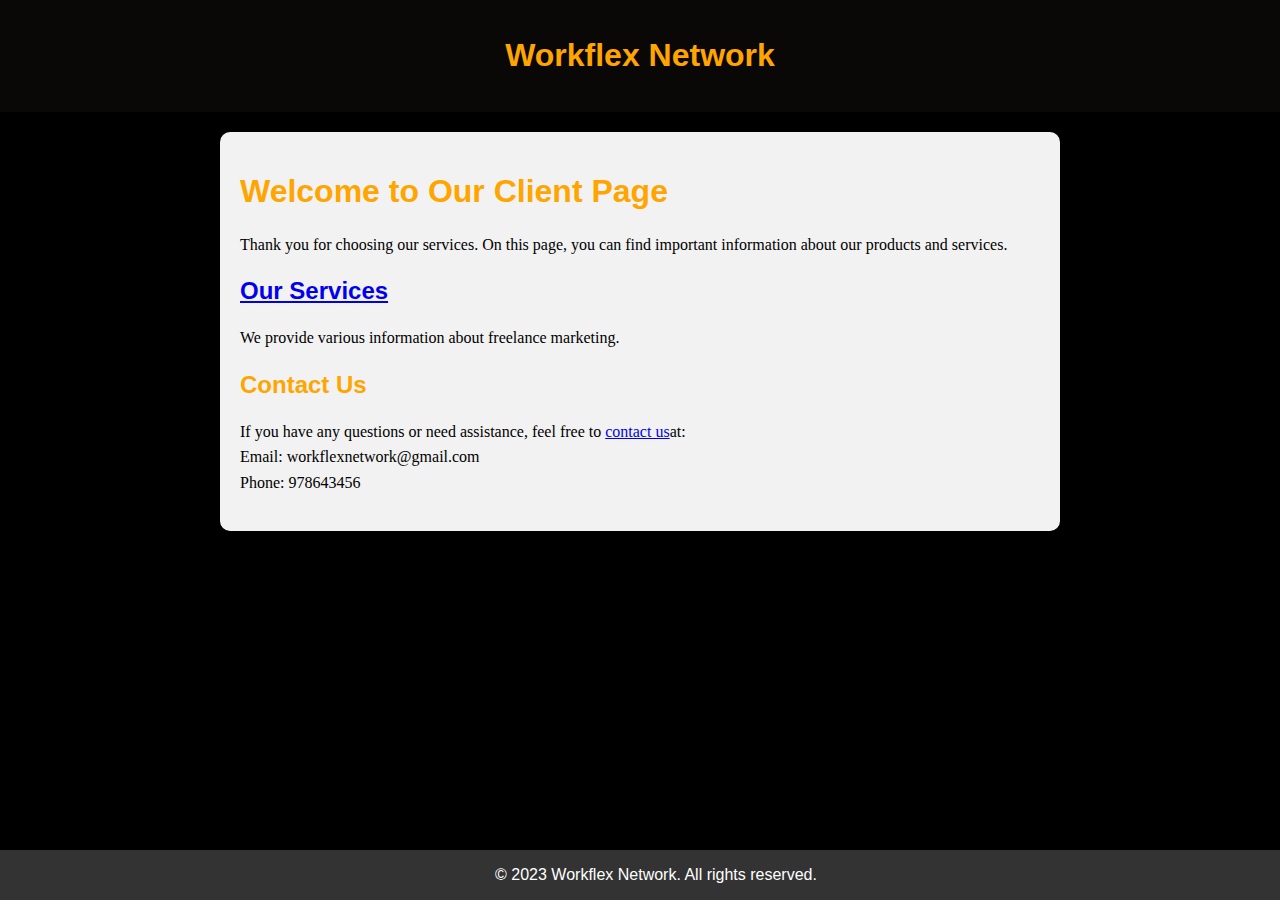
<file: clientpage.html>
<!DOCTYPE html>
<html lang="en">
<head>
    <meta charset="UTF-8">
    <meta name="viewport" content="width=device-width, initial-scale=1.0">
    <title>My Client Page</title>
    <style>
        body {
            font-family: Arial, sans-serif;
            margin: 0;
            padding: 0;
            background: black; 
            color: black; 
        }

        header {
            background-color: #0a0707;
            font-color: darkorange; 
            text-align: center;
            padding: 1em;
        }

        section {
            max-width: 800px;
            margin: 20px auto;
            padding: 20px;
            background-color: #f2f2f2;
            box-shadow: 0 0 10px rgba(0, 0, 0, 0.1);
            border-radius: 10px;
        }

        h1, h2 {
            color: orange; 
        }

        section h1, section h2 {
            font-family: 'Albertus Extra Bold', sans-serif;
            color: orange; 
        }

        p {
            line-height: 1.6;
            color: black; 
        }

        section p {
            font-family: 'Comic Sans MS', cursive;
        }

        footer {
            background-color: #333;
            color: white;
            text-align: center;
            padding: 1em;
            position: fixed;
            bottom: 0;
            width: 100%;
        }
    </style>
</head>

<body>

    <header>
        <h1>Workflex Network</h1>
    </header>

    <section>
        <h1>Welcome to Our Client Page</h1>
        <p>
            Thank you for choosing our services. On this page, you can find important information about our products and
            services.
        </p>
        <h2><a href="Services.html">Our Services</a></h2>
        <p>
            We provide various information about freelance marketing.
        </p>
        <h2>Contact Us</h2>
        <p>
            If you have any questions or need assistance, feel free to <a href="contact.html">contact us</a>at:
            <br>
            Email: workflexnetwork@gmail.com
            <br>
            Phone: 978643456
        </p>
    </section>
    <footer>
        &copy; 2023 Workflex Network. All rights reserved.
    </footer>
</body>
</html>
</file>
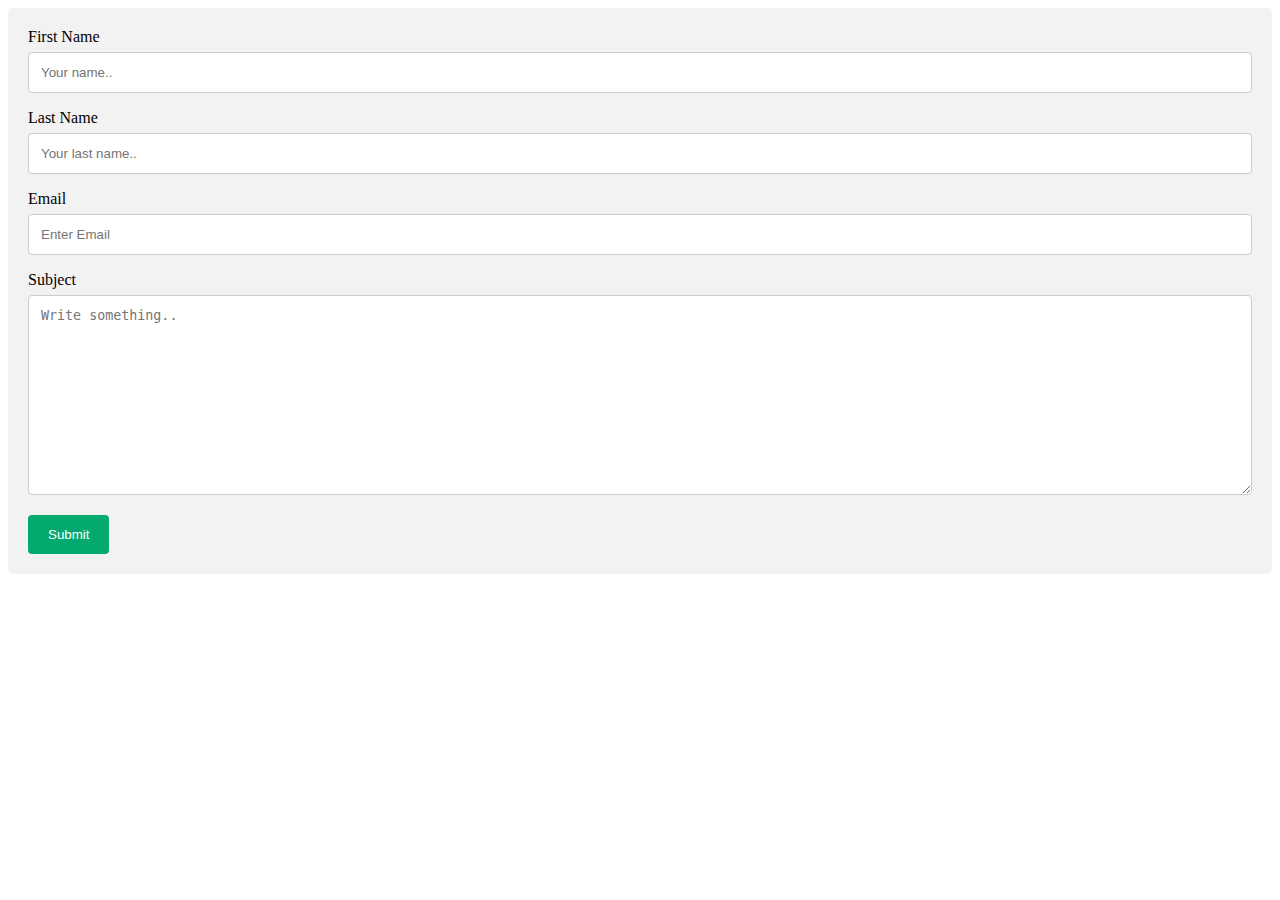
<file: contact.html>
<!DOCTYPE html>
<html lang="en">
<head>
    <meta charset="UTF-8">
    <meta name="viewport" content="width=device-width, initial-scale=1.0">
    <title>Contact us</title>
    <link rel="stylesheet" href="contact.css">
</head>
<body>
    <div class="container">
        <form action="action_page.php">
      
          <label for="fname">First Name</label>
          <input type="text" id="fname" name="firstname" placeholder="Your name..">
      
          <label for="lname">Last Name</label>
          <input type="text" id="lname" name="lastname" placeholder="Your last name..">
          <label for="lname">Email</label>
          <input type="text" id="Email" name="Email" placeholder="Enter Email">
      
     
          <label for="subject">Subject</label>
          <textarea id="subject" name="subject" placeholder="Write something.." style="height:200px"></textarea>
      
          <input type="submit" value="Submit">
      
        </form>
      </div>
</body>
</html>
</file>
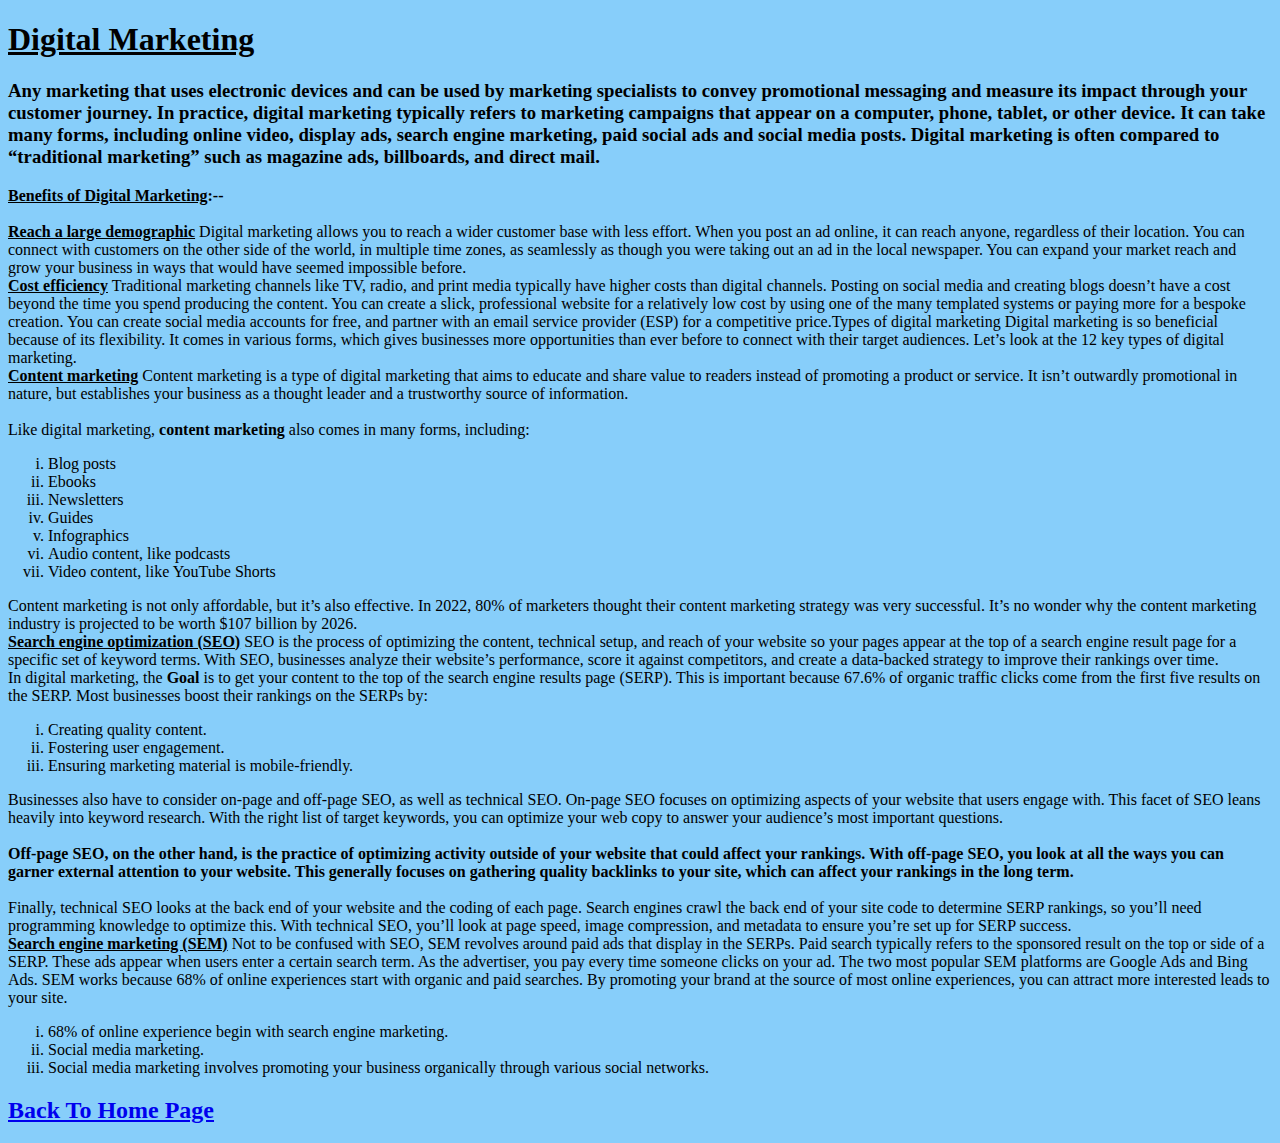
<file: DigitalMarketing.html>
<!DOCTYPE html>
<html>
    <head>
        <title>DigitalMarketing</title>
        <meta charset="UTF-8">
        <link rel="stylesheet" href="DM.css">
    </head>
    <body id="one">
        <h1><u>Digital Marketing</u></h1>
        <h3>Any marketing that uses electronic devices and can be used by marketing specialists to convey promotional messaging and measure its impact through your customer journey. In practice, digital marketing typically refers to marketing campaigns that appear on a computer, phone, tablet, or other device. It can take many forms, including online video, display ads, search engine marketing, paid social ads and social media posts. Digital marketing is often compared to “traditional marketing” such as magazine ads, billboards, and direct mail.</h3>
        <p><strong><u>Benefits of Digital Marketing</u>:--</strong>
            <br>
            <br>
            <strong><u>Reach a large demographic</u></strong>
            Digital marketing allows you to reach a wider customer base with less effort. When you post an ad online, it can reach anyone, regardless of their location. You can connect with customers on the other side of the world, in multiple time zones, as seamlessly as though you were taking out an ad in the local newspaper. You can expand your market reach and grow your business in ways that would have seemed impossible before.
            <br>
            <strong><u>Cost efficiency</u></strong>
            Traditional marketing channels like TV, radio, and print media typically have higher costs than digital channels. Posting on social media and creating blogs doesn’t have a cost beyond the time you spend producing the content. You can create a slick, professional website for a relatively low cost by using one of the many templated systems or paying more for a bespoke creation. You can create social media accounts for free, and partner with an email service provider (ESP) for a competitive price.Types of digital marketing
            Digital marketing is so beneficial because of its flexibility. It comes in various forms, which gives businesses more opportunities than ever before to connect with their target audiences. Let’s look at the 12 key types of digital marketing.<br>
            
            <strong><u>Content marketing</u></strong>
            Content marketing is a type of digital marketing that aims to educate and share value to readers instead of promoting a product or service. It isn’t outwardly promotional in nature, but establishes your business as a thought leader and a trustworthy source of information.
            <br>
            <br>
            Like digital marketing, <strong>content marketing</strong> also comes in many forms, including:
            <br>
            <ol type="i">
            <li>Blog posts<br></li>
            <li>Ebooks<br></li>
            <li>Newsletters<br></li>
            <li>Guides <br></li>
            <li>Infographics<br></li>
            <li>Audio content, like podcasts<br></li>
            <li>Video content, like YouTube Shorts<br></li>
            </ol>
            Content marketing is not only affordable, but it’s also effective. In 2022, 80% of marketers thought their content marketing strategy was very successful. It’s no wonder why the content marketing industry is projected to be worth $107 billion by 2026.
            <br>
            <strong><u>Search engine optimization (SEO)</u></strong>
            SEO is the process of optimizing the content, technical setup, and reach of your website so your pages appear at the top of a search engine result page for a specific set of keyword terms. With SEO, businesses analyze their website’s performance, score it against competitors, and create a data-backed strategy to improve their rankings over time.
            <br>
            In digital marketing, the <strong>Goal</strong> is to get your content to the top of the search engine results page (SERP). This is important because 67.6% of organic traffic clicks come from the first five results on the SERP. Most businesses boost their rankings on the SERPs by:
            <br>
            <ol type="i"> 
            <li>Creating quality content.<br></li>
            <li>Fostering user engagement.<br></li>
            <li>Ensuring marketing material is mobile-friendly.<br></li>
            </ol>
            Businesses also have to consider on-page and off-page SEO, as well as technical SEO. On-page SEO focuses on optimizing aspects of your website that users engage with. This facet of SEO leans heavily into keyword research. With the right list of target keywords, you can optimize your web copy to answer your audience’s most important questions.
            <br>
            <br>
            <strong>Off-page SEO, on the other hand, is the practice of optimizing activity outside of your website that could affect your rankings. With off-page SEO, you look at all the ways you can garner external attention to your website. This generally focuses on gathering quality backlinks to your site, which can affect your rankings in the long term.</strong>
            <br>
            <br>
            Finally, technical SEO looks at the back end of your website and the coding of each page. Search engines crawl the back end of your site code to determine SERP rankings, so you’ll need programming knowledge to optimize this. With technical SEO, you’ll look at page speed, image compression, and metadata to ensure you’re set up for SERP success.
            <br>
            <strong><u>Search engine marketing (SEM)</u></strong> 
            Not to be confused with SEO, SEM revolves around paid ads that display in the SERPs. Paid search typically refers to the sponsored result on the top or side of a SERP. These ads appear when users enter a certain search term. As the advertiser, you pay every time someone clicks on your ad. The two most popular SEM platforms are Google Ads and Bing Ads.
            SEM works because 68% of online experiences start with organic and paid searches. By promoting your brand at the source of most online experiences, you can attract more interested leads to your site.<br>
            <ol type="i">
            <li>68% of online experience begin with search engine marketing.<br></li>
            <li>Social media marketing.<br></li>
            <li>Social media marketing involves promoting your business organically through various social networks.<br></li>
            </ol> 
            <h2><a href="index.html">Back To Home Page</a></h2>
        </p>
    </body>
</html>
</file>
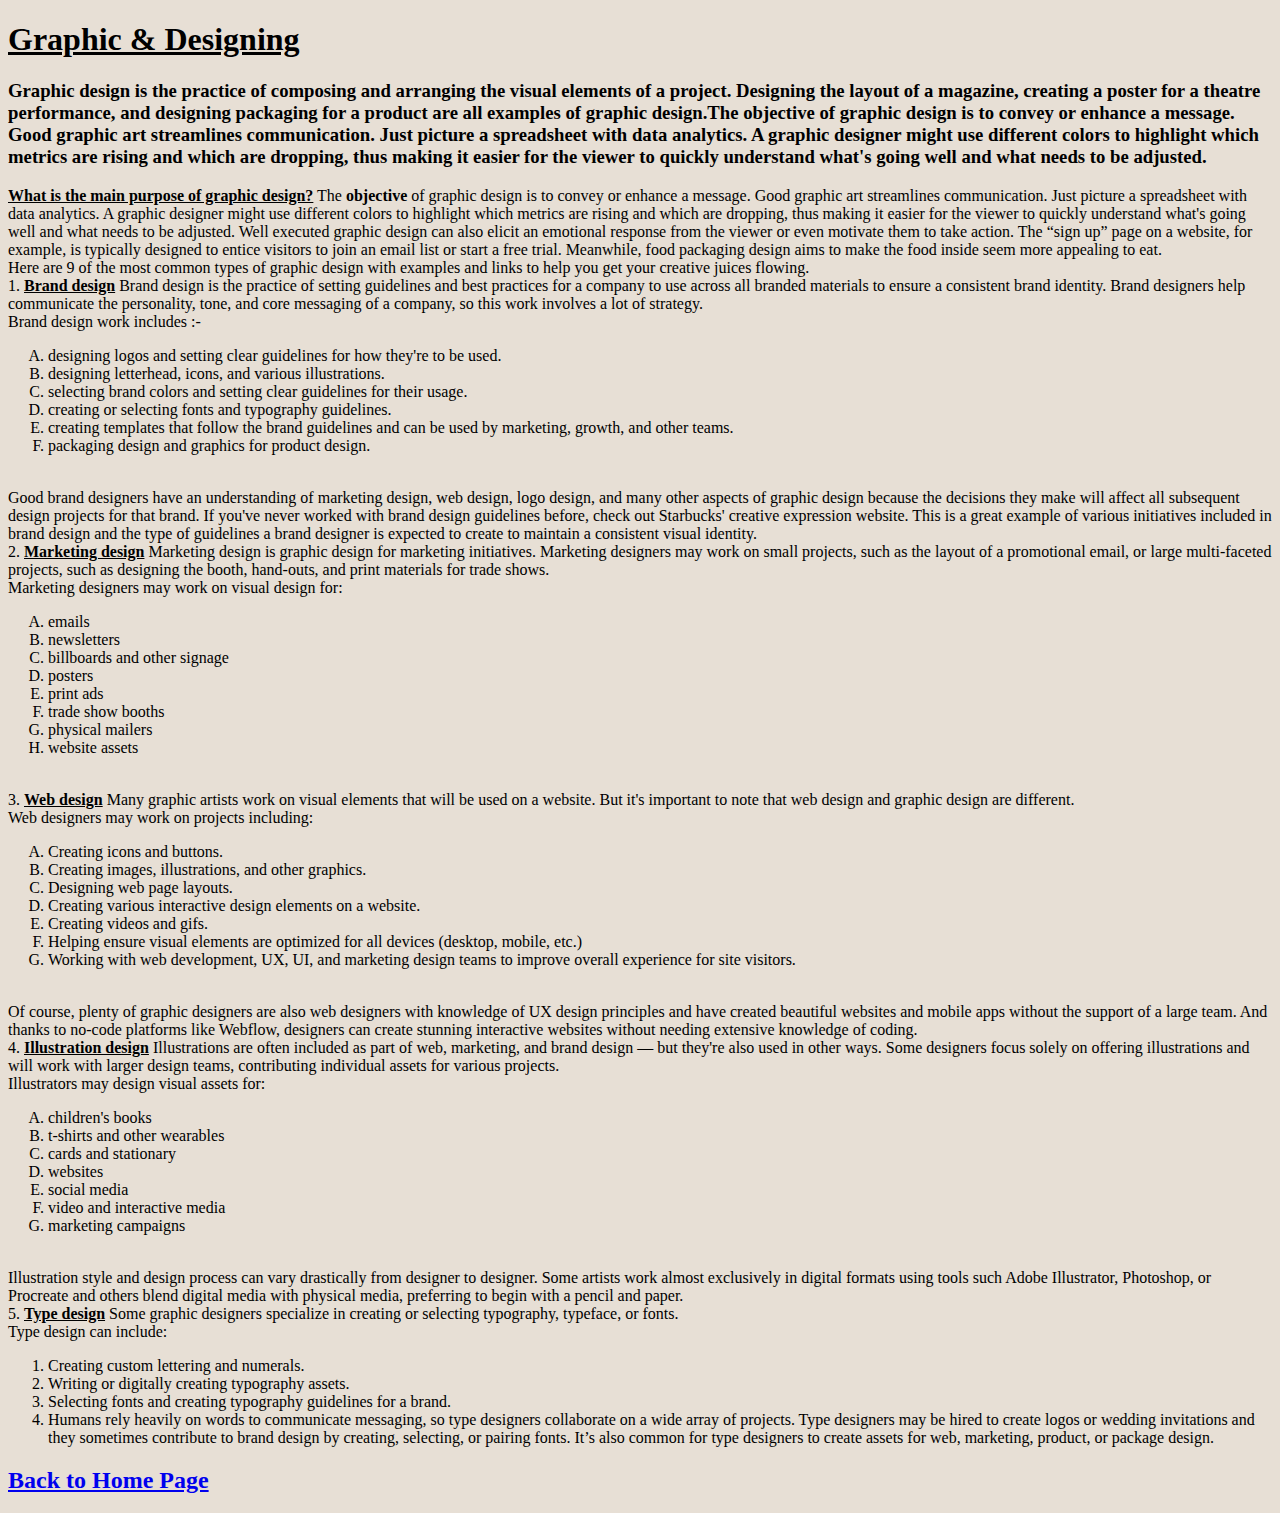
<file: Graphic&design.html>
<!DOCTYPE html>
<html>
    <head>
        <title>Graphic-Designing</title>
        <meta charset="UTF-8">
        <link rel="stylesheet" href="G&D.css">
    </head>
    <body id="two" class="two" style="background-color: rgb(231, 223, 213);">
        <h1><u>Graphic & Designing</u></h1>
        <h3>Graphic design is the practice of composing and arranging the visual elements of a project. Designing the layout of a magazine, creating a poster for a theatre performance, and designing packaging for a product are all examples of graphic design.The objective of graphic design is to convey or enhance a message.
           Good graphic art streamlines communication. Just picture a spreadsheet with data analytics. A graphic designer might use different colors to highlight which metrics are rising and which are dropping, thus making it easier for the viewer to quickly understand what's going well and what needs to be adjusted.</h3>
        <p><strong><u>What is the main purpose of graphic design?</u></strong>
            The <strong>objective</strong> of graphic design is to convey or enhance a message.
            Good graphic art streamlines communication. Just picture a spreadsheet with data analytics. A graphic designer might use different colors to highlight which metrics are rising and which are dropping, thus making it easier for the viewer to quickly understand what's going well and what needs to be adjusted.
            Well executed graphic design can also elicit an emotional response from the viewer or even motivate them to take action. The “sign up” page on a website, for example, is typically designed to entice visitors to join an email list or start a free trial. Meanwhile, food packaging design aims to make the food inside seem more appealing to eat. 
            <br>
            Here are 9 of the most common types of graphic design with examples and links to help you get your creative juices flowing.
            <br>
            1. <strong><u>Brand design</u></strong>
            Brand design is the practice of setting guidelines and best practices for a company to use across all branded materials to ensure a consistent brand identity. Brand designers help communicate the personality, tone, and core messaging of a company, so this work involves a lot of strategy. 
            <br>
            Brand design work includes :-
            <br>
            <ol type="A">
                <li>designing logos and setting clear guidelines for how they're to be used.</li>
                <li>designing letterhead, icons, and various illustrations.</li>
                <li>selecting brand colors and setting clear guidelines for their usage.</li>
                <li>creating or selecting fonts and typography guidelines.</li>
                <li>creating templates that follow the brand guidelines and can be used by marketing, growth, and other teams.</li>
                <li>packaging design and graphics for product design.</li>
            </ol>
            <br>
            Good brand designers have an understanding of marketing design, web design, logo design, and many other aspects of graphic design because the decisions they make will affect all subsequent design projects for that brand. If you've never worked with brand design guidelines before, check out Starbucks' creative expression website. This is a great example of various initiatives included in brand design and the type of guidelines a brand designer is expected to create to maintain a consistent visual identity.
            <br>
            2. <strong><u>Marketing design</u></strong>
            Marketing design is graphic design for marketing initiatives. Marketing designers may work on small projects, such as the layout of a promotional email, or large multi-faceted projects, such as designing the booth, hand-outs, and print materials for trade shows. 
            <br>
            Marketing designers may work on visual design for:
            <br>
            <ol type="A">
                <li>emails</li>
                <li>newsletters</li>
                <li>billboards and other signage</li>
                <li>posters</li>
                <li>print ads</li>
                <li>trade show booths</li>
                <li>physical mailers</li>
                <li>website assets</li>
            </ol>
            <br>
            3. <strong><u>Web design</u></strong>
            Many graphic artists work on visual elements that will be used on a website. But it's important to note that web design and graphic design are different.
            <br>
            Web designers may work on projects including:
            <br>
            <ol type="A">
                <li>Creating icons and buttons.</li>
                <li>Creating images, illustrations, and other graphics.</li>
                    <li>Designing web page layouts.</li>
                        <li>Creating various interactive design elements on a website.</li>
                            <li>Creating videos and gifs.</li>
                                <li>Helping ensure visual elements are optimized for all devices (desktop, mobile, etc.)</li>
                                    <li>Working with web development, UX, UI, and marketing design teams to improve overall experience for site visitors.</li>
            </ol>
            <br>
            Of course, plenty of graphic designers are also web designers with knowledge of UX design principles and have created beautiful websites and mobile apps without the support of a large team. And thanks to no-code platforms like Webflow, designers can create stunning interactive websites without needing extensive knowledge of coding. 
            <br>
            4. <strong><u>Illustration design</u></strong>
            Illustrations are often included as part of web, marketing, and brand design — but they're also used in other ways. Some designers focus solely on offering illustrations and will work with larger design teams, contributing individual assets for various projects.
            <br>
            Illustrators may design visual assets for:
            <br>
            <ol type="A">
                <li>children's books</li>
                <li>t-shirts and other wearables</li>
                    <li>cards and stationary</li>
                        <li>websites</li>
                            <li>social media </li>
                                <li>video and interactive media</li>
                                    <li>marketing campaigns</li>
            </ol>
            <br>
            Illustration style and design process can vary drastically from designer to designer. Some artists work almost exclusively in digital formats using tools such Adobe Illustrator, Photoshop, or Procreate and others blend digital media with physical media, preferring to begin with a pencil and paper.
            <br>
            5. <strong><u>Type design</u></strong>
            Some graphic designers specialize in creating or selecting typography, typeface, or fonts.
            <br>
            Type design can include:
            <br>
            <ol>
                <li>Creating custom lettering and numerals.</li>
                <li>Writing or digitally creating typography assets.</li>
                <li>Selecting fonts and creating typography guidelines for a brand.</li>
                <li>Humans rely heavily on words to communicate messaging, so type designers collaborate on a wide array of projects. Type designers may be hired to create logos or wedding invitations and they sometimes contribute to brand design by creating, selecting, or pairing fonts. It’s also common for type designers to create assets for web, marketing, product, or package design.</li>
            </ol>
            <h2><a href="index.html">Back to Home Page</a></h2>
        </body>
</html>
</file>
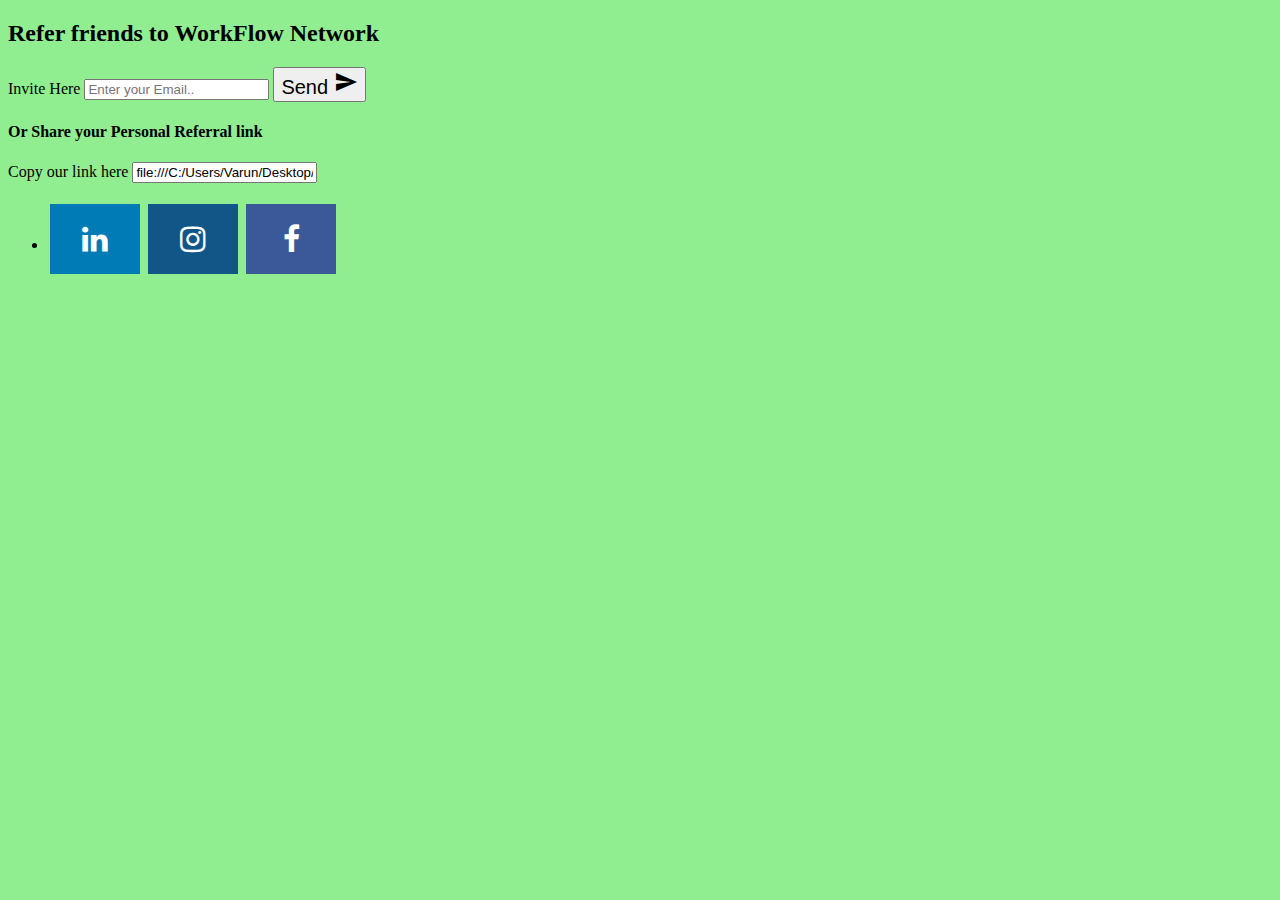
<file: Invite.html>
<!DOCTYPE html>
<html>
    <head>
        <title>Invite</title>
        <link href="https://fonts.googleapis.com/icon?family=Material+Icons" rel="stylesheet">
        <link rel="stylesheet" href="https://cdnjs.cloudflare.com/ajax/libs/font-awesome/4.7.0/css/font-awesome.min.css">
        <style>
            body{
                background-color: lightgreen;
            }
            .fa {
  padding: 20px;
  font-size: 30px;
  width: 50px;
  text-align: center;
  text-decoration: none;
  margin: 5px 2px;
}

.fa:hover {
    opacity: 0.7;
}
            .fa-linkedin {
  background: #007bb5;
  color: white;

}
.fa-instagram {
  background: #125688;
  color: white;
}
.fa-facebook {
  background: #3B5998;
  color: white;
}
        </style>
    </head>
    <body>
        <h2>Refer friends to WorkFlow Network</h2>
        <label for="fname">Invite Here</label>
          <input type="text" id="fname" name="firstname" placeholder="Enter your Email..">
          <button style="font-size:20px" >Send <i class="material-icons">send</i></button>
          <h4>Or Share your Personal Referral link</h4>
          <label for="fname">Copy our link here</label>
          <input type="text" id="fname" name="firstname" value="file:///C:/Users/Varun/Desktop/WorkFlex/index.html">
          <ul>
            <li class="nav-item">
              <a href="https://www.linkedin.com/hp" class="fa fa-linkedin"></a>
              <a href="https://www.instagram.com/accounts/login/" class="fa fa-instagram"></a>
              <a href="https://en-gb.facebook.com/login/" class="fa fa-facebook"></a>
            </li>
           </ul>
      
    </body>
</html>
</file>
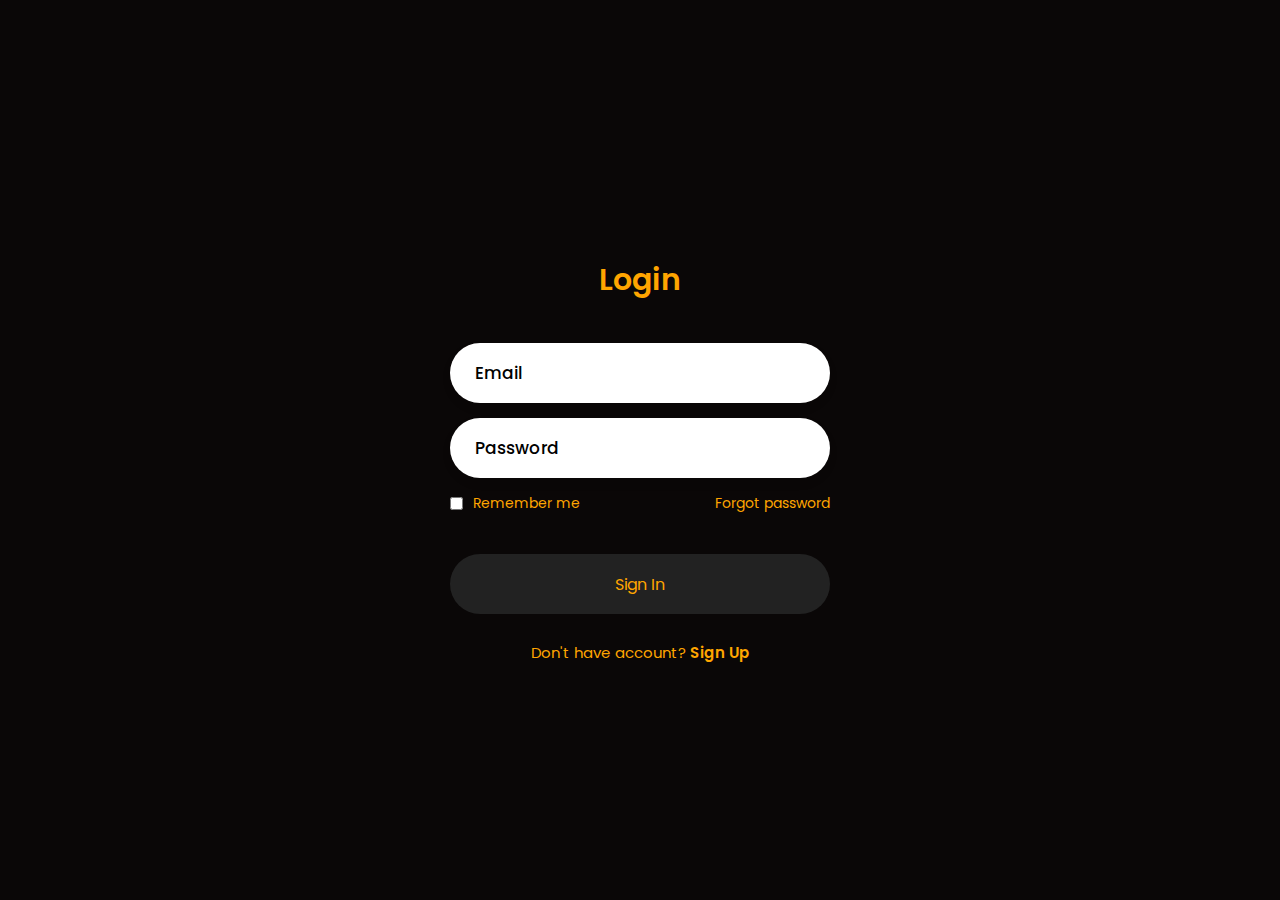
<file: login.html>
<!DOCTYPE html>
<html lang="en">
<head>
    <meta charset="UTF-8">
    <meta http-equiv="X-UA-Compatible" content="IE=edge">
    <meta name="viewport" content="width=device-width, initial-scale=1.0">
    <link rel="stylesheet" href="login.css">
    <title>Login </title>
</head>
<body>
    <div class="login-box">
        <div class="login-header">
            <header>Login</header>
        </div>
        <div class="input-box">
            <input type="text" class="input-field" placeholder="Email" autocomplete="off" required>
        </div>
        <div class="input-box">
            <input type="password" class="input-field" placeholder="Password" autocomplete="off" required>
        </div>
        <div class="forgot">
            <section>
                <input type="checkbox" id="check">
                <label for="check">Remember me</label>
            </section>
            <section>
                <a href="#">Forgot password</a>
            </section>
        </div>
        <div class="input-submit">
            <button class="submit-btn" id="submit"></button>
            <label for="submit">Sign In</label>
        </div>
        <div class="sign-up-link">
            <p id="last">Don't have account? <a href="register.html">Sign Up</a></p>
        </div>
    </div>
</body>
</html>
</file>
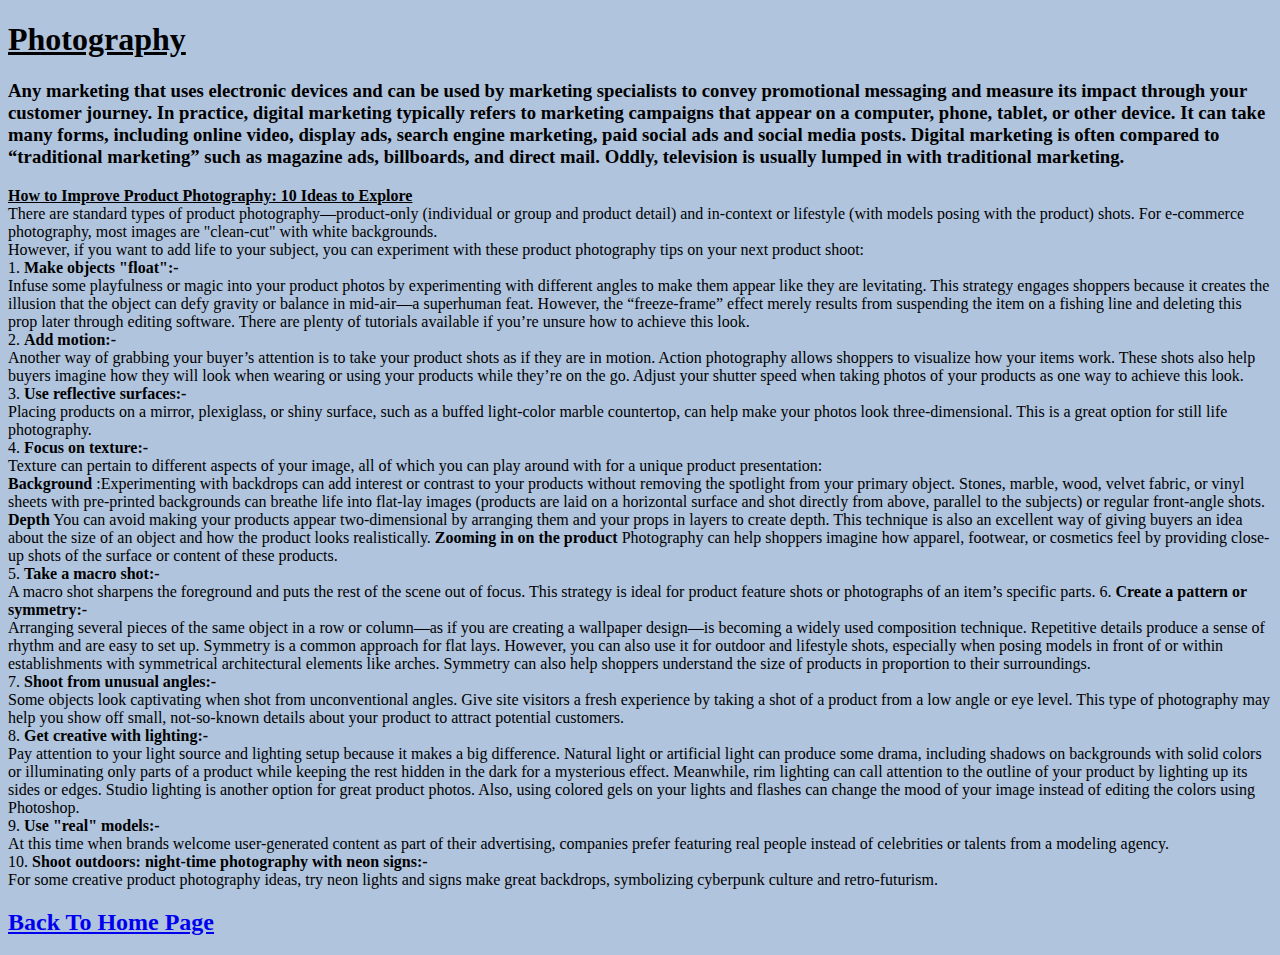
<file: Photography.html>
<!DOCTYPE html>
<html>
    <head>
        <title>Photography</title>
        <meta charset="UTF-8">
        <link rel="stylesheet" href="P.css">
    </head>
    <body id="three">
        <h1><u>Photography</u></h1>
        <h3>Any marketing that uses electronic devices and can be used by marketing specialists to convey promotional messaging and measure its impact through your customer journey. In practice, digital marketing typically refers to marketing campaigns that appear on a computer, phone, tablet, or other device. It can take many forms, including online video, display ads, search engine marketing, paid social ads and social media posts. Digital marketing is often compared to “traditional marketing” such as magazine ads, billboards, and direct mail. Oddly, television is usually lumped in with traditional marketing.</h3>
        <p><strong><u>How to Improve Product Photography: 10 Ideas to Explore</u></strong>
            <br>
            There are standard types of product photography—product-only (individual or group and product detail) and in-context or lifestyle (with models posing with the product) shots. For e-commerce photography, most images are "clean-cut" with white backgrounds. 
            <br>
            However, if you want to add life to your subject, you can experiment with these product photography tips on your next product shoot:
            <br>
            1. <strong>Make objects "float":-</strong>
            <br>
            Infuse some playfulness or magic into your product photos by experimenting with different angles to make them appear like they are levitating. This strategy engages shoppers because it creates the illusion that the object can defy gravity or balance in mid-air—a superhuman feat. However, the “freeze-frame” effect merely results from suspending the item on a fishing line and deleting this prop later through editing software. There are plenty of tutorials available if you’re unsure how to achieve this look.
            <br>
            2. <strong>Add motion:-</strong>
            <br>
            Another way of grabbing your buyer’s attention is to take your product shots as if they are in motion. Action photography allows shoppers to visualize how your items work.
            These shots also help buyers imagine how they will look when wearing or using your products while they’re on the go. Adjust your shutter speed when taking photos of your products as one way to achieve this look.
            <br>
            3. <strong>Use reflective surfaces:-</strong>
            <br>
            Placing products on a mirror, plexiglass, or shiny surface, such as a buffed light-color marble countertop, can help make your photos look three-dimensional. This is a great option for still life photography.
            <br>
            4. <strong>Focus on texture:-</strong>
            <br>
            Texture can pertain to different aspects of your image, all of which you can play around with for a unique product presentation:
            <br>
            <strong>Background</strong> :Experimenting with backdrops can add interest or contrast to your products without removing the spotlight from your primary object. Stones, marble, wood, velvet fabric, or vinyl sheets with pre-printed backgrounds can breathe life into flat-lay images (products are laid on a horizontal surface and shot directly from above, parallel to the subjects) or regular front-angle shots. 
            <strong>Depth</strong> You can avoid making your products appear two-dimensional by arranging them and your props in layers to create depth. This technique is also an excellent way of giving buyers an idea about the size of an object and how the product looks realistically.
            <strong>Zooming in on the product</strong> Photography can help shoppers imagine how apparel, footwear, or cosmetics feel by providing close-up shots of the surface or content of these products.
            <br>
            5. <strong>Take a macro shot:-</strong>
            <br>
            A macro shot sharpens the foreground and puts the rest of the scene out of focus. This strategy is ideal for product feature shots or photographs of an item’s specific parts.
            
            6. <strong>Create a pattern or symmetry:-</strong>
            <br>
            Arranging several pieces of the same object in a row or column—as if you are creating a wallpaper design—is becoming a widely used composition technique. Repetitive details produce a sense of rhythm and are easy to set up.
            Symmetry is a common approach for flat lays. However, you can also use it for outdoor and lifestyle shots, especially when posing models in front of or within establishments with symmetrical architectural elements like arches. 
            Symmetry can also help shoppers understand the size of products in proportion to their surroundings.
            <br>
            
            7. <strong>Shoot from unusual angles:-</strong>
            <br>
            Some objects look captivating when shot from unconventional angles. Give site visitors a fresh experience by taking a shot of a product from a low angle or eye level. This type of photography may help you show off small, not-so-known details about your product to attract potential customers.
            <br>
            8. <strong>Get creative with lighting:-</strong>
            <br>
            Pay attention to your light source and lighting setup because it makes a big difference. Natural light or artificial light can produce some drama, including shadows on backgrounds with solid colors or illuminating only parts of a product while keeping the rest hidden in the dark for a mysterious effect.
            Meanwhile, rim lighting can call attention to the outline of your product by lighting up its sides or edges. Studio lighting is another option for great product photos.
            Also, using colored gels on your lights and flashes can change the mood of your image instead of editing the colors using Photoshop.
            <br>
            9. <strong>Use "real" models:-</strong>
            <br>
            At this time when brands welcome user-generated content as part of their advertising, companies prefer featuring real people instead of celebrities or talents from a modeling agency. 
            <br>
            10. <strong>Shoot outdoors: night-time photography with neon signs:-</strong>
            <br>
            For some creative product photography ideas, try neon lights and signs make great backdrops, symbolizing cyberpunk culture and retro-futurism.
            <br>
            </p>
        <h2><a href="index.html">Back To Home Page</a></h2>
    </body>
</html>
</file>
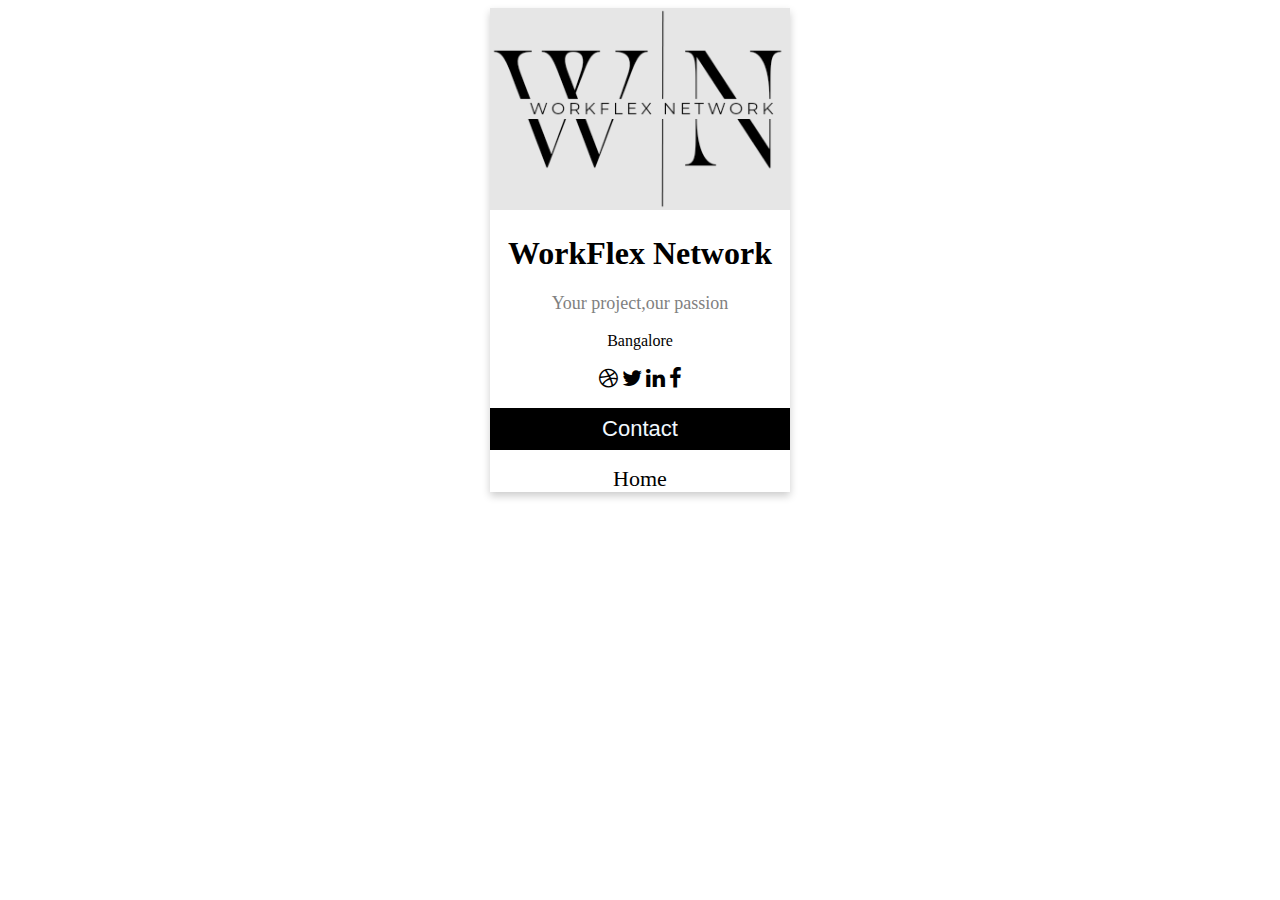
<file: profile.html>
<!DOCTYPE html>
<html lang="en">
<head>
    <meta charset="UTF-8">
    <meta name="viewport" content="width=device-width, initial-scale=1.0">
    <title>Profile</title>
    <link rel="stylesheet" href="https://cdnjs.cloudflare.com/ajax/libs/font-awesome/4.7.0/css/font-awesome.min.css">
    <link rel="stylesheet" href="profile.css">
</head>
<body>
    
<div class="card">
    <img src="logo.png" alt="John" style="width:100%">
    <h1>WorkFlex Network</h1>
    <p class="title">Your project,our passion</p>
    <p>Bangalore</p>
    <a href="#"><i class="fa fa-dribbble"></i></a>
    <a href="#"><i class="fa fa-twitter"></i></a>
    <a href="#"><i class="fa fa-linkedin"></i></a>
    <a href="#"><i class="fa fa-facebook"></i></a>
    <p><button><a href="https://tekkybench.com/" style="color: aliceblue;">Contact</a></button></p>
    <p><a href="index.html" style=" color: black; text-align: center;">Home</a></p>
  </div>
</body>
</html>
</file>
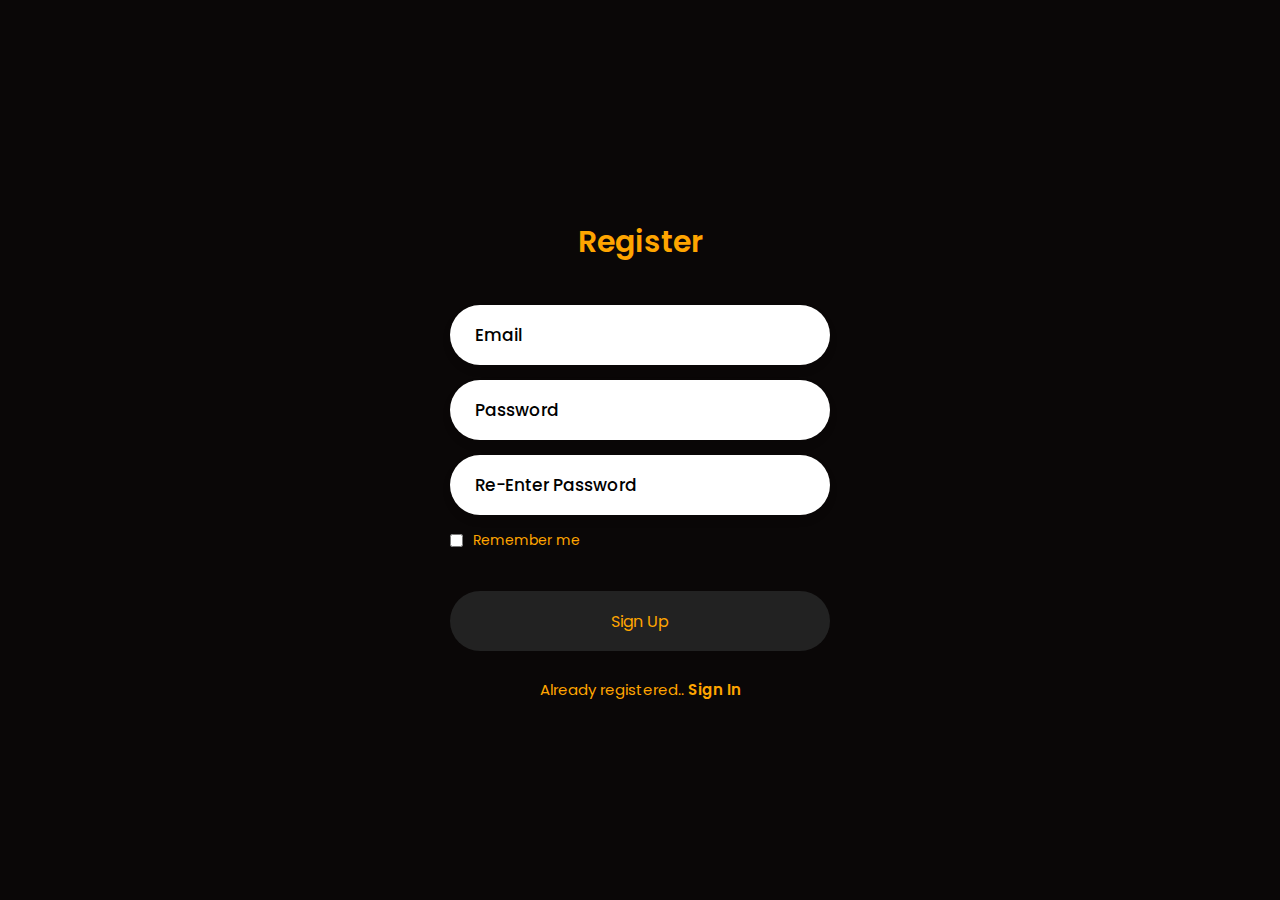
<file: register.html>
<!DOCTYPE html>
<html lang="en">
<head>
    <meta charset="UTF-8">
    <meta name="viewport" content="width=device-width, initial-scale=1.0">
    <title>Document</title>
    <link rel="stylesheet" href="register.css">
</head>
<body>
    <div class="login-box">
        <div class="login-header">
            <header>Register</header>
        </div>
        <div class="input-box">
            <input type="text" class="input-field" placeholder="Email" autocomplete="off" required>
        </div>
        <div class="input-box">
            <input type="password" class="input-field" placeholder="Password" autocomplete="off" required>
        </div>
        <div class="input-box">
            <input type="text" class="input-field" placeholder="Re-Enter Password" autocomplete="off" required>
        </div>
        <div class="forgot">
            <section>
                <input type="checkbox" id="check">
                <label for="check">Remember me</label>
            </section>
           
        </div>
        <div class="input-submit">
            <button class="submit-btn" id="submit"></button>
            <label for="submit">Sign Up</label>
        </div>
        <div class="sign-up-link">
            <p id="last">Already registered.. <a href="login.html">Sign In</a></p>
        </div>
    </div>
</body>
</html>
</file>
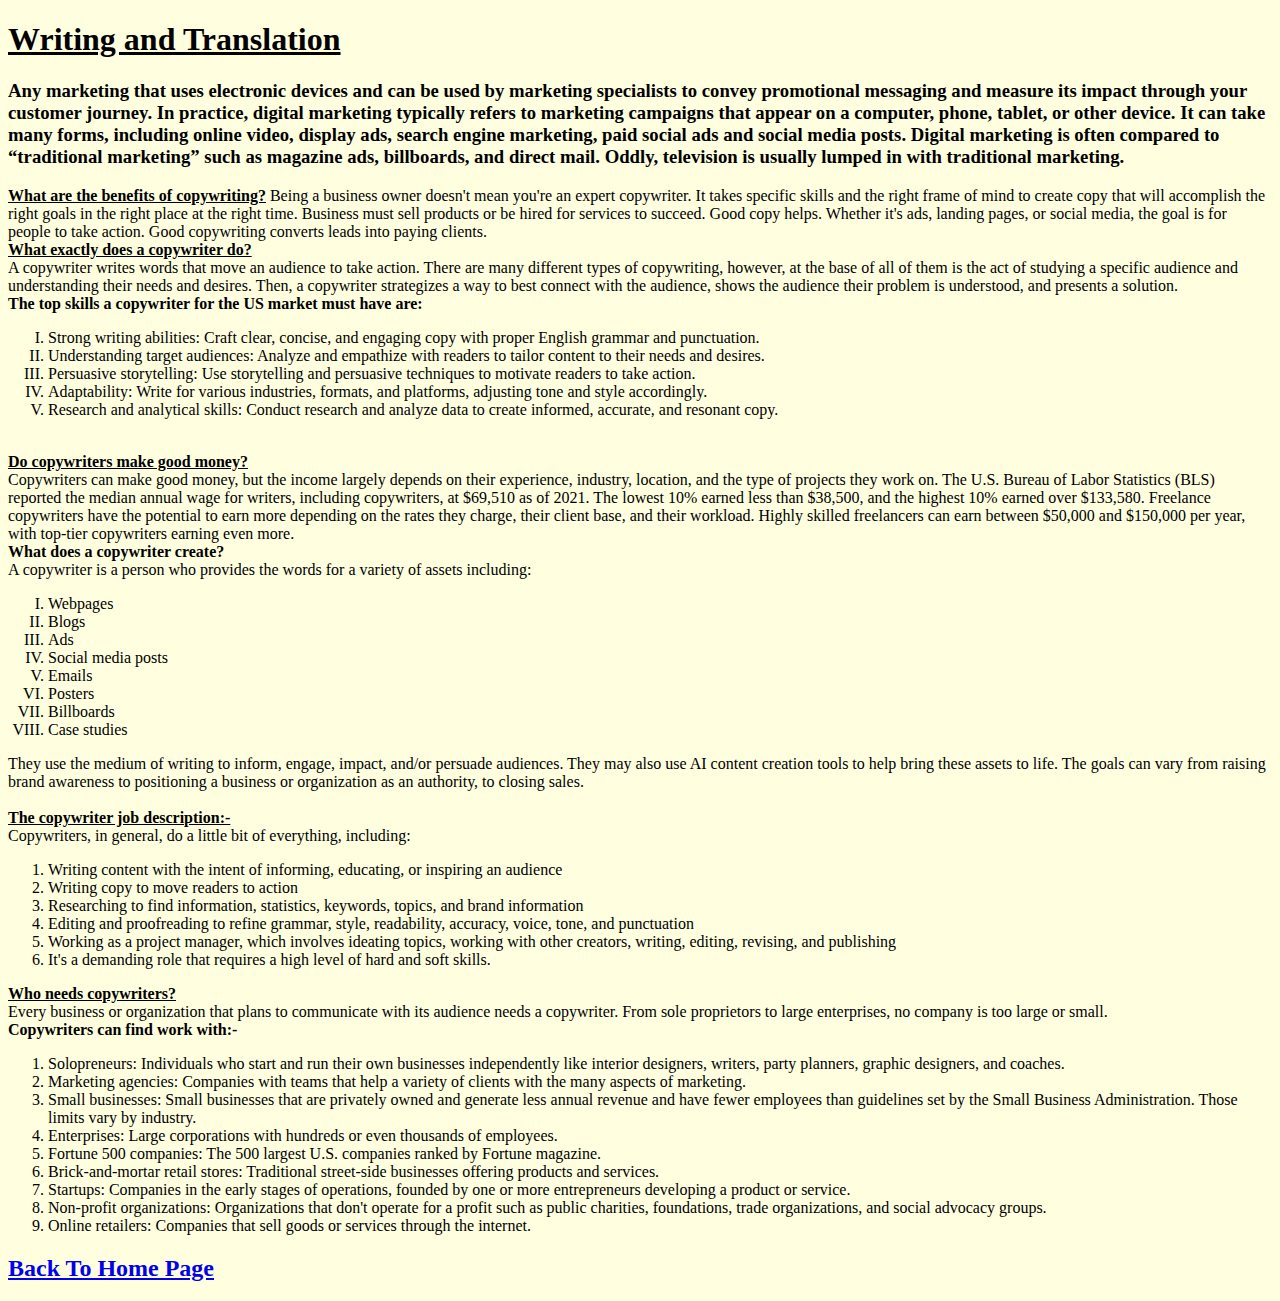
<file: WritingandTranslation.html>
<!DOCTYPE html>
<html>
    <head>
        <title>Writing and Translation</title>
        <meta charset="UTF-8">
        <link rel="stylesheet" href="W.css">
    </head>
    <body id="four">
        <h1><u>Writing and Translation</u></h1>
        <h3>Any marketing that uses electronic devices and can be used by marketing specialists to convey promotional messaging and measure its impact through your customer journey. In practice, digital marketing typically refers to marketing campaigns that appear on a computer, phone, tablet, or other device. It can take many forms, including online video, display ads, search engine marketing, paid social ads and social media posts. Digital marketing is often compared to “traditional marketing” such as magazine ads, billboards, and direct mail. Oddly, television is usually lumped in with traditional marketing.</h3>
        <p><strong><u>What are the benefits of copywriting?</u></strong>
            Being a business owner doesn't mean you're an expert copywriter. It takes specific skills and the right frame of mind to create copy that will accomplish the right goals in the right place at the right time. 
            Business must sell products or be hired for services to succeed. Good copy helps. Whether it's ads, landing pages, or social media, the goal is for people to take action. Good copywriting converts leads into paying clients.
            <br>
            <strong><u>What exactly does a copywriter do?</u></strong>
            <br>
            A copywriter writes words that move an audience to take action. There are many different types of copywriting, however, at the base of all of them is the act of studying a specific audience and understanding their needs and desires. 
            Then, a copywriter strategizes a way to best connect with the audience, shows the audience their problem is understood, and presents a solution. 
            <br>
            <strong>The top skills a copywriter for the US market must have are:</strong>
            <ol type="I">
                <li>Strong writing abilities: Craft clear, concise, and engaging copy with proper English grammar and punctuation.</li>
            
                <li>Understanding target audiences: Analyze and empathize with readers to tailor content to their needs and desires.</li>
            
                    <li>Persuasive storytelling: Use storytelling and persuasive techniques to motivate readers to take action.</li>
            
                        <li>Adaptability: Write for various industries, formats, and platforms, adjusting tone and style accordingly.</li>
            
                            <li>Research and analytical skills: Conduct research and analyze data to create informed, accurate, and resonant copy.</li>
            
            </ol>
             <br>
            <strong><u>Do copywriters make good money?</u></strong>
             <br>
            Copywriters can make good money, but the income largely depends on their experience, industry, location, and the type of projects they work on. 
            The U.S. Bureau of Labor Statistics (BLS) reported the median annual wage for writers, including copywriters, at $69,510 as of 2021. The lowest 10% earned less than $38,500, and the highest 10% earned over $133,580. 
            Freelance copywriters have the potential to earn more depending on the rates they charge, their client base, and their workload. Highly skilled freelancers can earn between $50,000 and $150,000 per year, with top-tier copywriters earning even more.
            <br>
            <strong>What does a copywriter create?</strong>
            <br>
            A copywriter is a person who provides the words for a variety of assets including: 
            <br>
            <ol type="I">
                <li>Webpages</li>
            
                <li>Blogs</li>
            
                    <li>Ads</li>
            
                        <li>Social media posts</li>
            
                            <li>Emails</li>
            
                                <li>Posters</li>
            
                                    <li>Billboards</li>
            
                                        <li>Case studies</li>
            </ol>
            They use the medium of writing to inform, engage, impact, and/or persuade audiences. They may also use AI content creation tools to help bring these assets to life. 
            The goals can vary from raising brand awareness to positioning a business or organization as an authority, to closing sales. 
            <br>
            <br>
            <strong><u>The copywriter job description:-</u></strong>
            <br>
            Copywriters, in general, do a little bit of everything, including: 
            <br>
            <ol>
                <li>Writing content with the intent of informing, educating, or inspiring an audience</li>
            
                <li>Writing copy to move readers to action</li>
            
                    <li>Researching to find information, statistics, keywords, topics, and brand information</li>
            
                        <li>Editing and proofreading to refine grammar, style, readability, accuracy, voice, tone, and punctuation</li>
            
                            <li>Working as a project manager, which involves ideating topics, working with other creators, writing, editing, revising, and publishing</li>
            
                                <li>It's a demanding role that requires a high level of hard and soft skills.</li> 
            </ol>
            <strong><u>Who needs copywriters?</u></strong>
            <br>
            Every business or organization that plans to communicate with its audience needs a copywriter. From sole proprietors to large enterprises, no company is too large or small.
            <br>
            <strong> Copywriters can find work with:-</strong>
            <br>
            <ol>
                <li>Solopreneurs: Individuals who start and run their own businesses independently like interior designers, writers, party planners, graphic designers, and coaches.</li>
            
                <li>Marketing agencies: Companies with teams that help a variety of clients with the many aspects of marketing.</li>
            
                <li>Small businesses: Small businesses that are privately owned and generate less annual revenue and have fewer employees than guidelines set by the Small Business Administration. Those limits vary by industry. </li>
            
                <li>Enterprises: Large corporations with hundreds or even thousands of employees. </li>
            
                <li>Fortune 500 companies: The 500 largest U.S. companies ranked by Fortune magazine. </li>
            
                <li>Brick-and-mortar retail stores: Traditional street-side businesses offering products and services. </li>
            
                <li>Startups: Companies in the early stages of operations, founded by one or more entrepreneurs developing a product or service. </li>
            
                <li>Non-profit organizations: Organizations that don't operate for a profit such as public charities, foundations, trade organizations, and social advocacy groups. </li>
            
                <li>Online retailers: Companies that sell goods or services through the internet.</li>
            </ol> 
            </p>
            <h2><a href="index.html">Back To Home Page</a></h2>
    </body>
</html>
</file>
<file: contact.css>
/* Style inputs with type="text", select elements and textareas */
input[type=text], select, textarea {
    width: 100%; /* Full width */
    padding: 12px; /* Some padding */ 
    border: 1px solid #ccc; /* Gray border */
    border-radius: 4px; /* Rounded borders */
    box-sizing: border-box; /* Make sure that padding and width stays in place */
    margin-top: 6px; /* Add a top margin */
    margin-bottom: 16px; /* Bottom margin */
    resize: vertical /* Allow the user to vertically resize the textarea (not horizontally) */
  }
  
  /* Style the submit button with a specific background color etc */
  input[type=submit] {
    background-color: #04AA6D;
    color: white;
    padding: 12px 20px;
    border: none;
    border-radius: 4px;
    cursor: pointer;
  }
  
  /* When moving the mouse over the submit button, add a darker green color */
  input[type=submit]:hover {
    background-color: #45a049;
  }
  
  /* Add a background color and some padding around the form */
  .container {
    border-radius: 5px;
    background-color: #f2f2f2;
    padding: 20px;
  }
</file>
<file: DM.css>
#one{
    background-color: lightskyblue;
    
}
</file>
<file: G&D.css>
#two{
    background-color: lightgreen;
}
</file>
<file: login.css>
@import url('https://fonts.googleapis.com/css2?family=Poppins:wght@400;500&display=swap');

*{
    margin: 0;
    padding: 0;
    box-sizing: border-box;
    font-family: 'Poppins',sans-serif;
}
body{
    display: flex;
    justify-content: center;
    align-items: center;
    min-height: 100vh;
    background: #0a0707;
}
.login-box{
    display: flex;
    justify-content: center;
    flex-direction: column;
    width: 440px;
    height: 480px;
    padding: 30px;
}
.login-header{
    text-align: center;
    margin: 20px 0 40px 0;
}
.login-header header{
    color: orange;
    font-size: 30px;
    font-weight: 600;
}
.input-box .input-field{
    width: 100%;
    height: 60px;
    font-size: 17px;
    padding: 0 25px;
    margin-bottom: 15px;
    border-radius: 30px;
    border: none;
    box-shadow: 0px 5px 10px 1px rgba(0,0,0, 0.05);
    outline: none;
    transition: .3s;
}
::placeholder{
    font-weight: 500;
    color: black;
}
.input-field:focus{
    width: 105%;
}
.forgot{
    display: flex;
    justify-content: space-between;
    margin-bottom: 40px;
}
section{
    display: flex;
    align-items: center;
    font-size: 14px;
    color: orange;
}
#check{
    margin-right: 10px;
}
a{
    text-decoration: none;
}
a:hover{
    text-decoration: underline;
}
section a{
    color: orange;
}
.input-submit{
    position: relative;
}
.submit-btn{
    width: 100%;
    height: 60px;
    background: #222;
    border: none;
    border-radius: 30px;
    cursor: pointer;
    transition: .3s;
}
.input-submit label{
    position: absolute;
    top: 45%;
    left: 50%;
    color: orange;
    -webkit-transform: translate(-50%, -50%);
    -ms-transform: translate(-50%, -50%);
    transform: translate(-50%, -50%);
    cursor: pointer;
}
.submit-btn:hover{
    background: wheat;
    transform: scale(1.05,1);
}
.sign-up-link{
    text-align: center;
    font-size: 15px;
    margin-top: 20px;
}
.sign-up-link a{
    color:orange;
    font-weight: 600;
}
#last{
    color: orange;
}
</file>
<file: P.css>
#three{
    background-color: lightsteelblue;
}
</file>
<file: profile.css>
.card {
    box-shadow: 0 4px 8px 0 rgba(0, 0, 0, 0.2);
    max-width: 300px;
    margin: auto;
    text-align: center;
  }
  
  .title {
    color: grey;
    font-size: 18px;
  }
  
  button {
    border: none;
    outline: 0;
    display: inline-block;
    padding: 8px;
    color: white;
    background-color: #000;
    text-align: center;
    cursor: pointer;
    width: 100%;
    font-size: 18px;
  }
  
  a {
    text-decoration: none;
    font-size: 22px;
    color: black;
  }
  
  button:hover, a:hover {
    opacity: 0.7;
  }
</file>
<file: register.css>
@import url('https://fonts.googleapis.com/css2?family=Poppins:wght@400;500&display=swap');

*{
    margin: 0;
    padding: 0;
    box-sizing: border-box;
    font-family: 'Poppins',sans-serif;
}
body{
    display: flex;
    justify-content: center;
    align-items: center;
    min-height: 100vh;
    background: #0a0707;
}
.login-box{
    display: flex;
    justify-content: center;
    flex-direction: column;
    width: 440px;
    height: 480px;
    padding: 30px;
}
.login-header{
    text-align: center;
    margin: 20px 0 40px 0;
}
.login-header header{
    color: orange;
    font-size: 30px;
    font-weight: 600;
}
.input-box .input-field{
    width: 100%;
    height: 60px;
    font-size: 17px;
    padding: 0 25px;
    margin-bottom: 15px;
    border-radius: 30px;
    border: none;
    box-shadow: 0px 5px 10px 1px rgba(0,0,0, 0.05);
    outline: none;
    transition: .3s;
}
::placeholder{
    font-weight: 500;
    color: black;
}
.input-field:focus{
    width: 105%;
}
.forgot{
    display: flex;
    justify-content: space-between;
    margin-bottom: 40px;
}
section{
    display: flex;
    align-items: center;
    font-size: 14px;
    color: orange;
}
#check{
    margin-right: 10px;
}
a{
    text-decoration: none;
}
a:hover{
    text-decoration: underline;
}
section a{
    color: orange;
}
.input-submit{
    position: relative;
}
.submit-btn{
    width: 100%;
    height: 60px;
    background: #222;
    border: none;
    border-radius: 30px;
    cursor: pointer;
    transition: .3s;
}
.input-submit label{
    position: absolute;
    top: 45%;
    left: 50%;
    color: orange;
    -webkit-transform: translate(-50%, -50%);
    -ms-transform: translate(-50%, -50%);
    transform: translate(-50%, -50%);
    cursor: pointer;
}
.submit-btn:hover{
    background: wheat;
    transform: scale(1.05,1);
}
.sign-up-link{
    text-align: center;
    font-size: 15px;
    margin-top: 20px;
}
.sign-up-link a{
    color:orange;
    font-weight: 600;
}
#last{
    color: orange;
}
</file>
<file: W.css>
#four{
    background-color: lightyellow;
}
</file>
